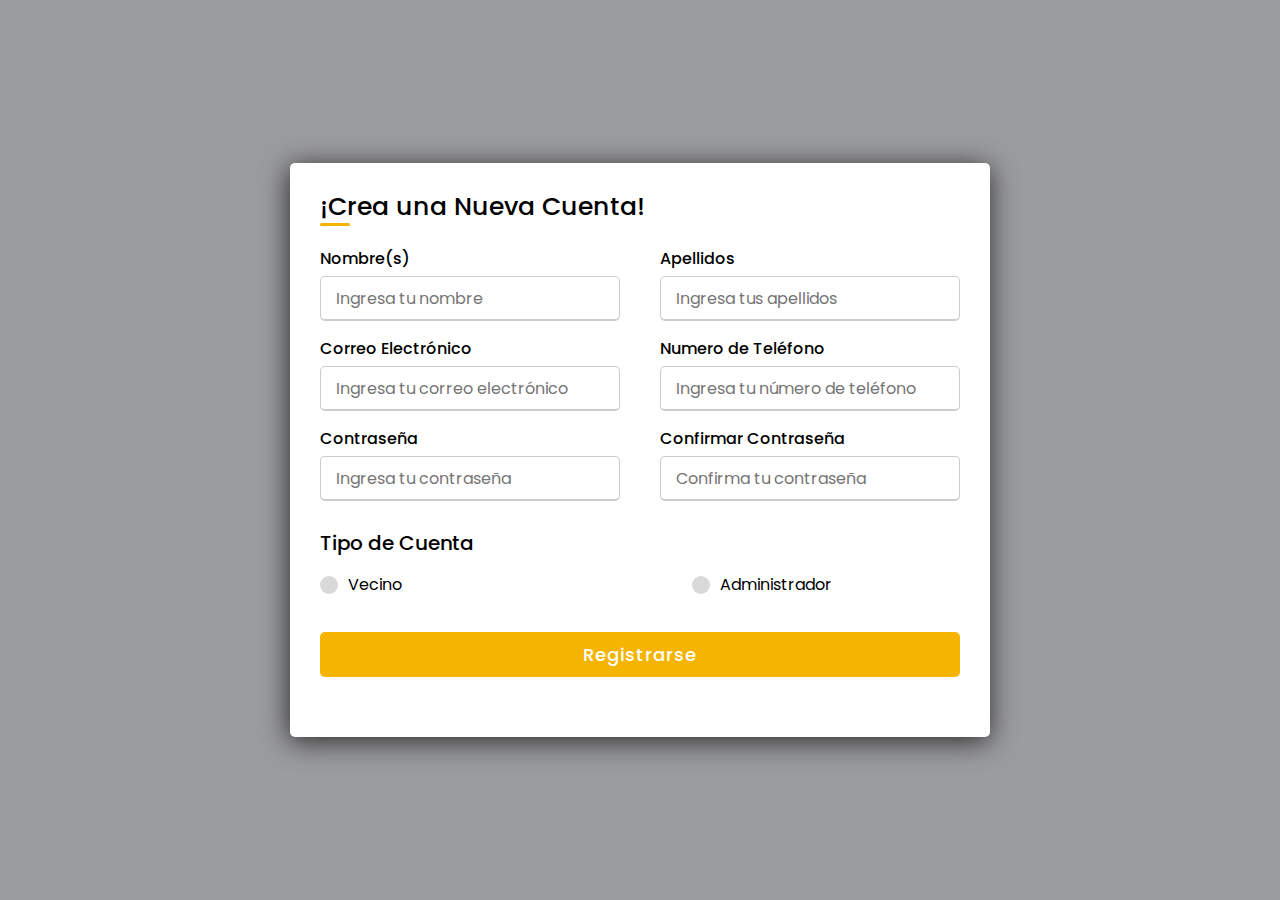
<file: RegistrodeUsuario.html>
<!DOCTYPE html>
<html lang="en" dir="ltr">
  <head>
    <title>RegistrodeUsuario</title>
    <meta charset="UTF-8">
    <link rel="stylesheet" href="registro.css">
     <meta name="viewport" content="width=device-width, initial-scale=1.0">
   </head>
<body>
  <div class="container">
    <div class="title">¡Crea una Nueva Cuenta!</div>
    <div class="content">
      <form action="#">
        <div class="user-details">
          <div class="input-box">
            <span class="details">Nombre(s)</span>
            <input type="text" placeholder="Ingresa tu nombre" required>
          </div>
          <div class="input-box">
            <span class="details">Apellidos</span>
            <input type="text" placeholder="Ingresa tus apellidos" required>
          </div>
          <div class="input-box">
            <span class="details">Correo Electrónico</span>
            <input type="text" placeholder="Ingresa tu correo electrónico" required>
          </div>
          <div class="input-box">
            <span class="details">Numero de Teléfono</span>
            <input type="text" placeholder="Ingresa tu número de teléfono" required>
          </div>
          <div class="input-box">
            <span class="details">Contraseña</span>
            <input type="password" placeholder="Ingresa tu contraseña" required>
          </div>
          <div class="input-box">
            <span class="details">Confirmar Contraseña</span>
            <input type="password" placeholder="Confirma tu contraseña" required>
          </div>
        </div>
        <div class="gender-details">
          <input type="radio" name="gender" id="dot-1">
          <input type="radio" name="gender" id="dot-2">
          <span class="gender-title">Tipo de Cuenta</span>
          <div class="category">
            <label for="dot-1">
            <span class="dot one"></span>
            <span class="gender">Vecino</span>
          </label>
          <label for="dot-2">
            <span class="dot two"></span>
            <span class="gender">Administrador</span>
          </label>
          </div>
        </div>
        <div class="button">
          <input type="submit" value="Registrarse">
        </div>
      </form>
    </div>
  </div>
</div>
</body>
</html>
</file>
<file: registro.css>
@import url('https://fonts.googleapis.com/css2?family=Poppins:wght@200;300;400;500;600;700&display=swap');
*{
  margin: 0;
  padding: 0;
  box-sizing: border-box;
  font-family: 'Poppins',sans-serif;
}
body{
background-image: linear-gradient(rgba(5,7,12,0.4), rgba(5,7,12,0.4)), 
url(https://s3.amazonaws.com/assets.moveglobally.com/organization_files/20960/marca_inmobiliaria_inmuebles_ciduad_de_mexico_casas_departamentos_en_renta_venta_condominios_1.jpg);
background-size:cover;
background-clip: border-box;
background-size:80%;
  height: 100vh;
  display: flex;
  justify-content: center;
  align-items: center;
  padding: 10px;
  
}
.container{
  max-width: 700px;
  width: 100%;
  background:white;
  padding: 25px 30px;
  border-radius: 5px;
  box-shadow: -1px 4px 28px 0px rgba(0, 0, 0, 0.75);
}
.container .title{
  font-size: 25px;
  font-weight: 500;
  position: relative;
}
.container .title::before{
  content: "";
  position: absolute;
  left: 0;
  bottom: 0;
  height: 3px;
  width: 30px;
  border-radius: 5px;
  background: #F4b400;
}
.content form .user-details{
  display: flex;
  flex-wrap: wrap;
  justify-content: space-between;
  margin: 20px 0 12px 0;
}
form .user-details .input-box{
  margin-bottom: 15px;
  width: calc(100% / 2 - 20px);
}
form .input-box span.details{
  display: block;
  font-weight: 500;
  margin-bottom: 5px;
}
.user-details .input-box input{
  height: 45px;
  width: 100%;
  outline: none;
  font-size: 16px;
  border-radius: 5px;
  padding-left: 15px;
  border: 1px solid #ccc;
  border-bottom-width: 2px;
  transition: all 0.3s ease;
}
.user-details .input-box input:focus,
.user-details .input-box input:valid{
  border-color: #9b59b6;
}
 form .gender-details .gender-title{
  font-size: 20px;
  font-weight: 500;
 }
 form .category{
   display: flex;
   width: 80%;
   margin: 14px 0 ;
   justify-content: space-between;
 }
 form .category label{
   display: flex;
   align-items: center;
   cursor: pointer;
 }
 form .category label .dot{
  height: 18px;
  width: 18px;
  border-radius: 50%;
  margin-right: 10px;
  background: #d9d9d9;
  border: 5px solid transparent;
  transition: all 0.3s ease;
}
 #dot-1:checked ~ .category label .one,
 #dot-2:checked ~ .category label .two,
 #dot-3:checked ~ .category label .three{
   background: black;
   border-color: #d9d9d9;
 }
 form input[type="radio"]{
   display: none;
 }
 form .button{
   height: 45px;
   margin: 35px 0
 }
 form .button input{
   height: 100%;
   width: 100%;
   border-radius: 5px;
   border: none;
   color: #fff;
   font-size: 18px;
   font-weight: 500;
   letter-spacing: 1px;
   cursor: pointer;
   transition: all 0.3s ease;
   background: #F4b400;
 }
 form .button input:hover{
  /* transform: scale(0.99); */
  background: #a58220;
  }
 @media(max-width: 584px){
 .container{
  max-width: 100%;
}
form .user-details .input-box{
    margin-bottom: 15px;
    width: 100%;
  }
  form .category{
    width: 100%;
  }
  .content form .user-details{
    max-height: 300px;
    overflow-y: scroll;
  }
  .user-details::-webkit-scrollbar{
    width: 5px;
  }
  }
  @media(max-width: 459px){
  .container .content .category{
    flex-direction: column;
  }
}
</file>
